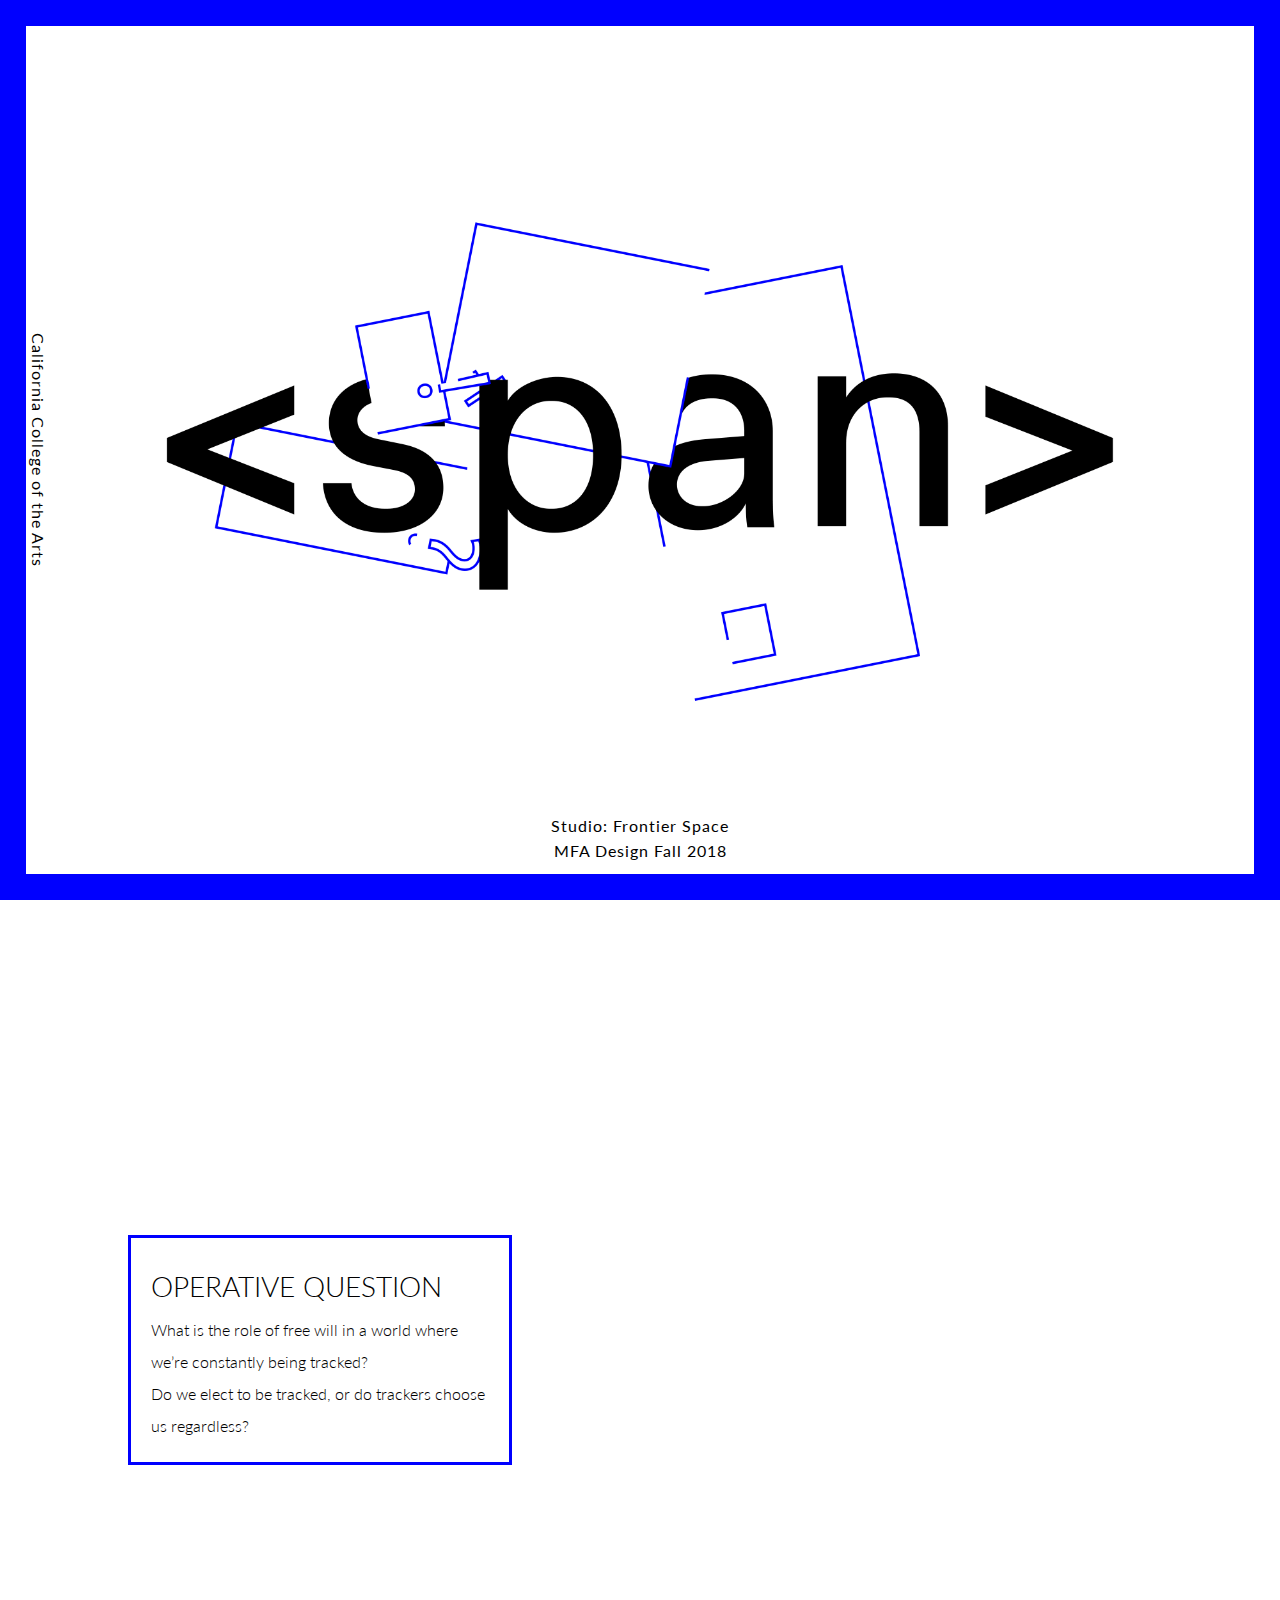
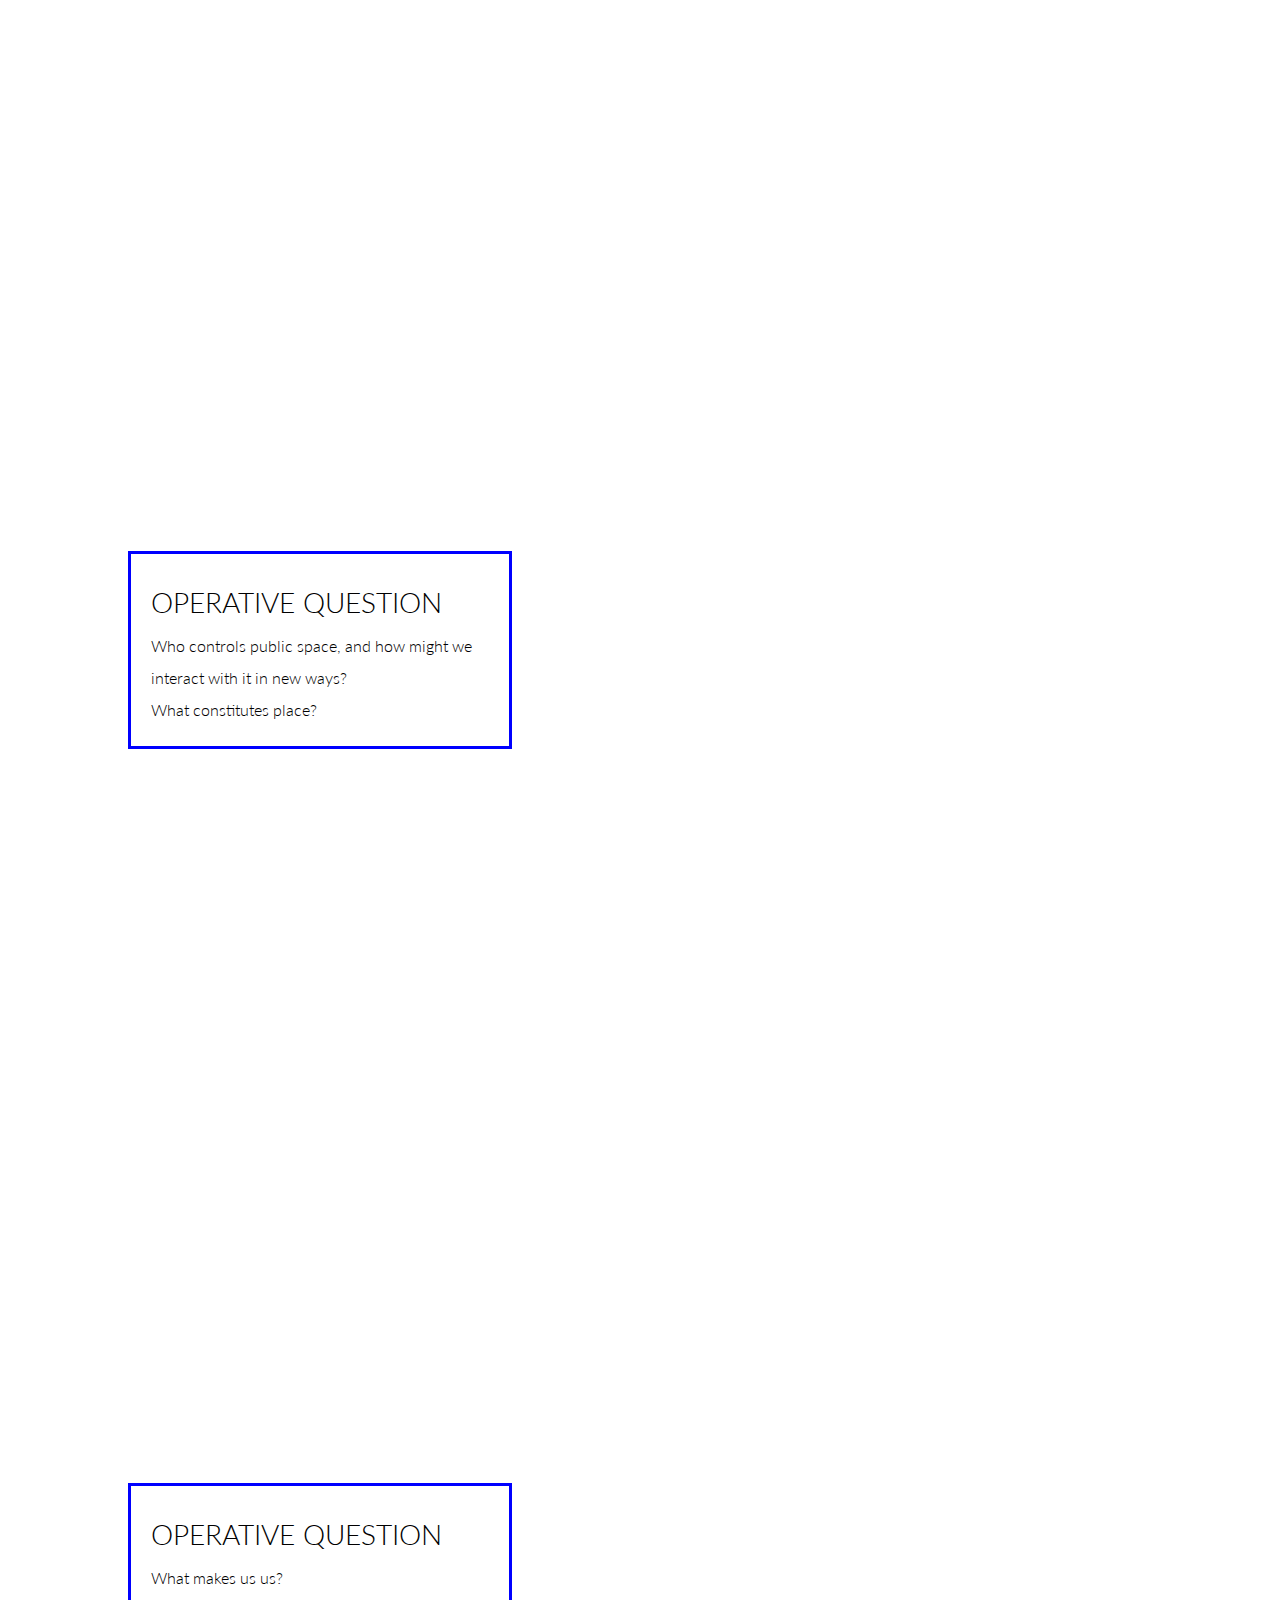
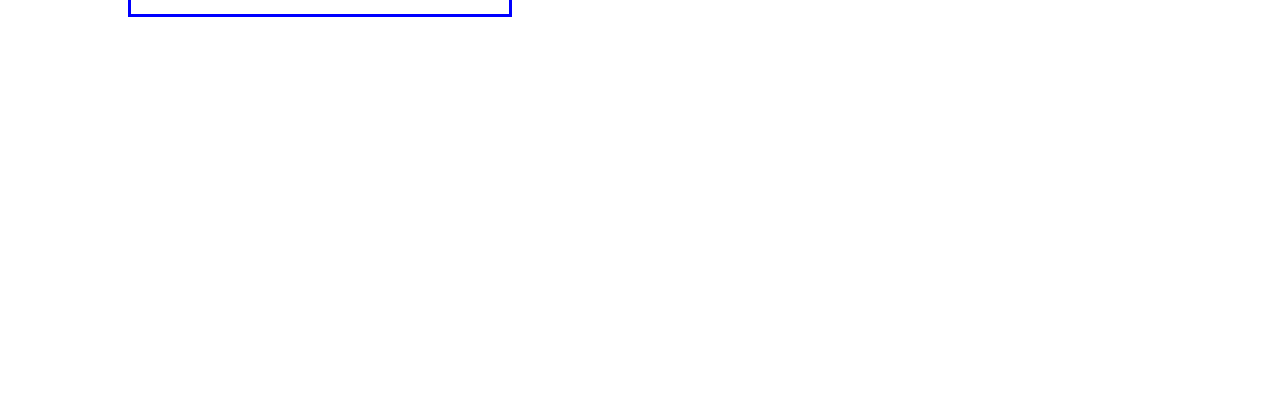
<file: index.html>
<!doctype html>
<html lang="en" class="no-js">
    <head>
        <meta charset="UTF-8">
        <meta name="viewport" content="width=device-width, initial-scale=1">

        <link href="https://fonts.googleapis.com/css?family=Lato|Roboto|Roboto+Mono" rel="stylesheet">

        <link rel="stylesheet" href="css/reset.css"> <!-- CSS reset -->
        <link rel="stylesheet" href="css/style.css"> <!-- Resource style -->

        <script src="js/modernizr.js"></script> <!-- Modernizr -->

        <title>&lt;Span&gt;</title>
    </head>

    <body>

        <header class="cd-header">
            <!-- <h1>&lt;Span&gt;</h1>-->
            <div class="info">
                <h3>Studio: Frontier Space<br>
                    MFA Design Fall 2018
                </h3>
            </div>
            <div class="cca">
                <h3>California College of the Arts
                </h3>
            </div>
        </header>

        <a href="../Surveillance/surveillance.html"><section class="cd-fixed-background img-1" data-type="slider-item">

            <div class="cd-content">
                <h2>Operative question</h2>
                <p> What is the role of free will in a world where we’re constantly being tracked? <br>Do we elect to be tracked, or do trackers choose us regardless?</p>
            </div>
            </section></a>

        <section class="cd-fixed-background img-2" data-type="slider-item">
            <div class="cd-content light-background">
                <h2>Operative question</h2>
                <p>Who controls public space, and how might we interact with it in new ways? <br>What constitutes place?</p>
            </div>
        </section>

        <section class="cd-fixed-background img-3" data-type="slider-item">
            <div class="cd-content">
                <h2>Operative question</h2>
                <p>What makes us us?</p>
            </div>
        </section>

        <!--
<nav>
<ul class="cd-vertical-nav">
<li><a href="#0" class="cd-prev inactive">Next</a></li>
<li><a href="#0" class="cd-next">Prev</a></li>
</ul>
</nav> 

-->
        <script src="js/jquery-2.1.1.js"></script>
        <script src="js/main.js"></script> <!-- Resource jQuery -->
    </body>
</html>
</file>
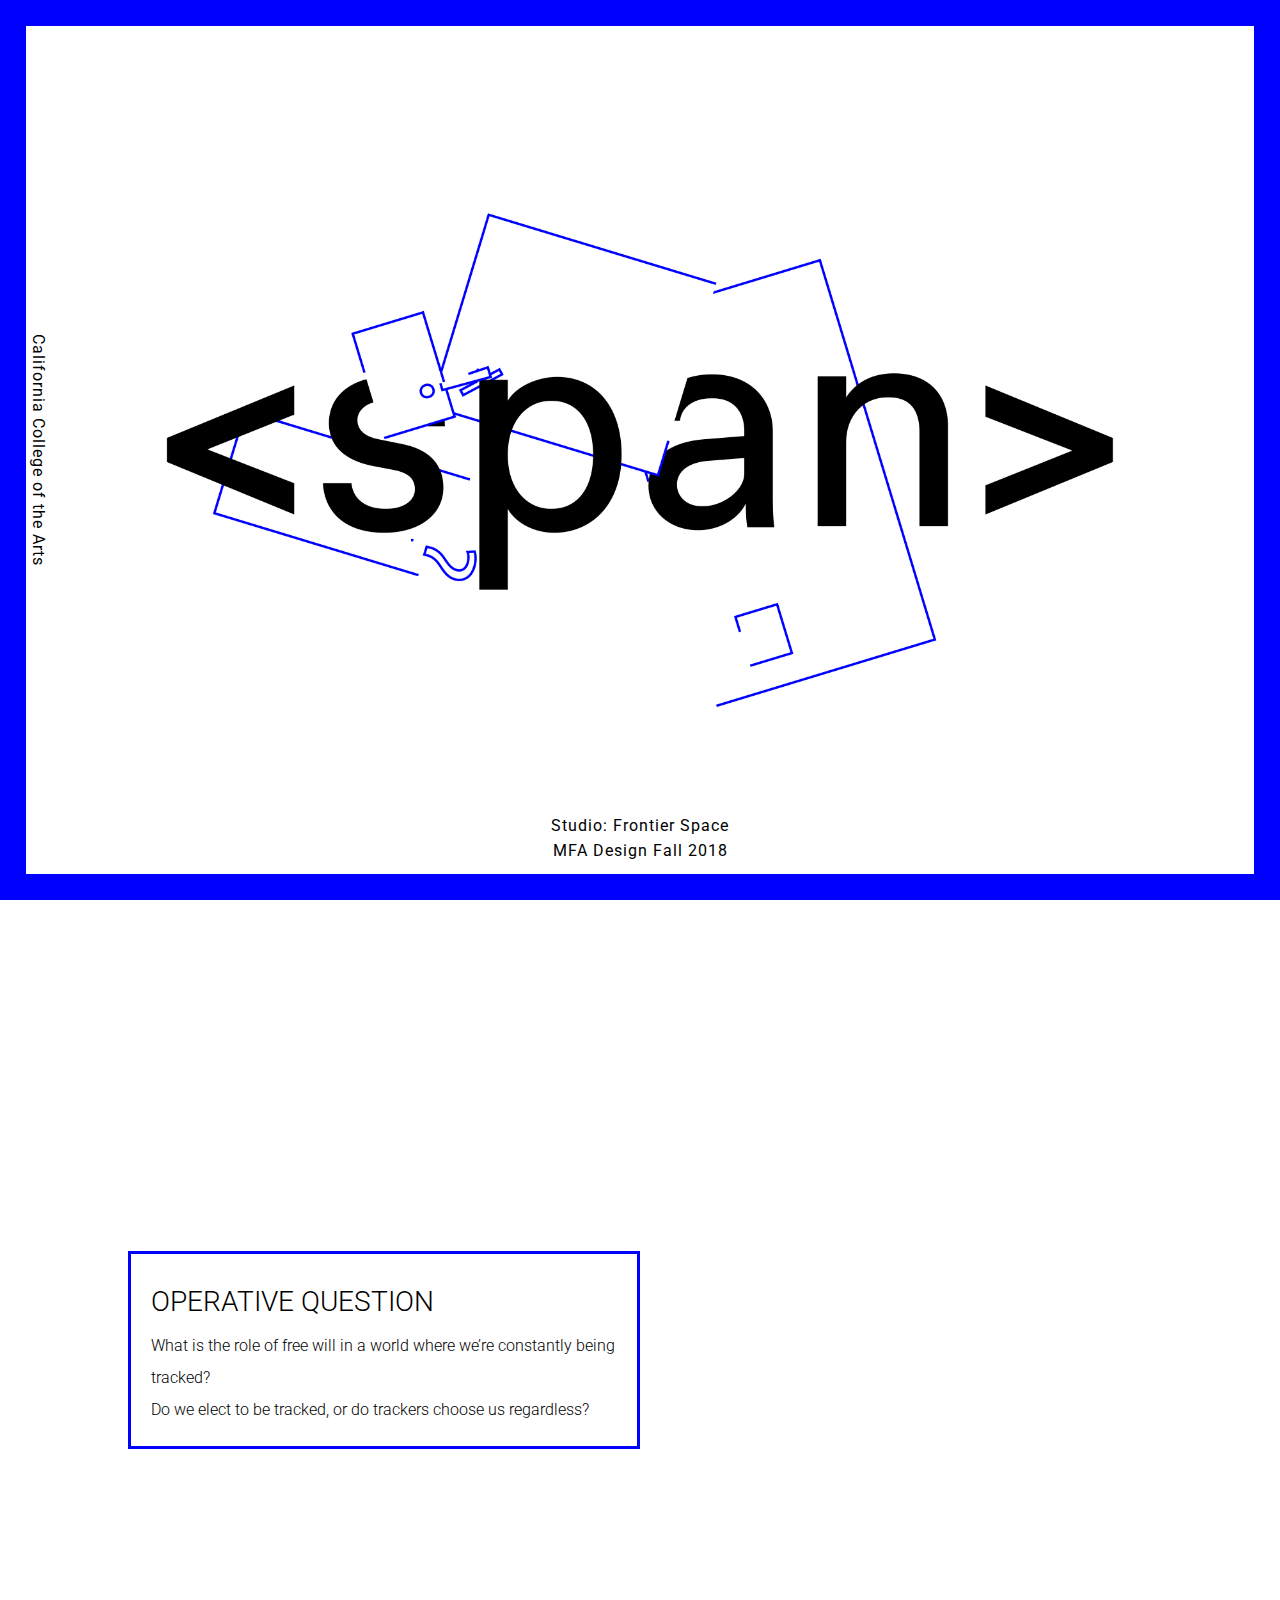
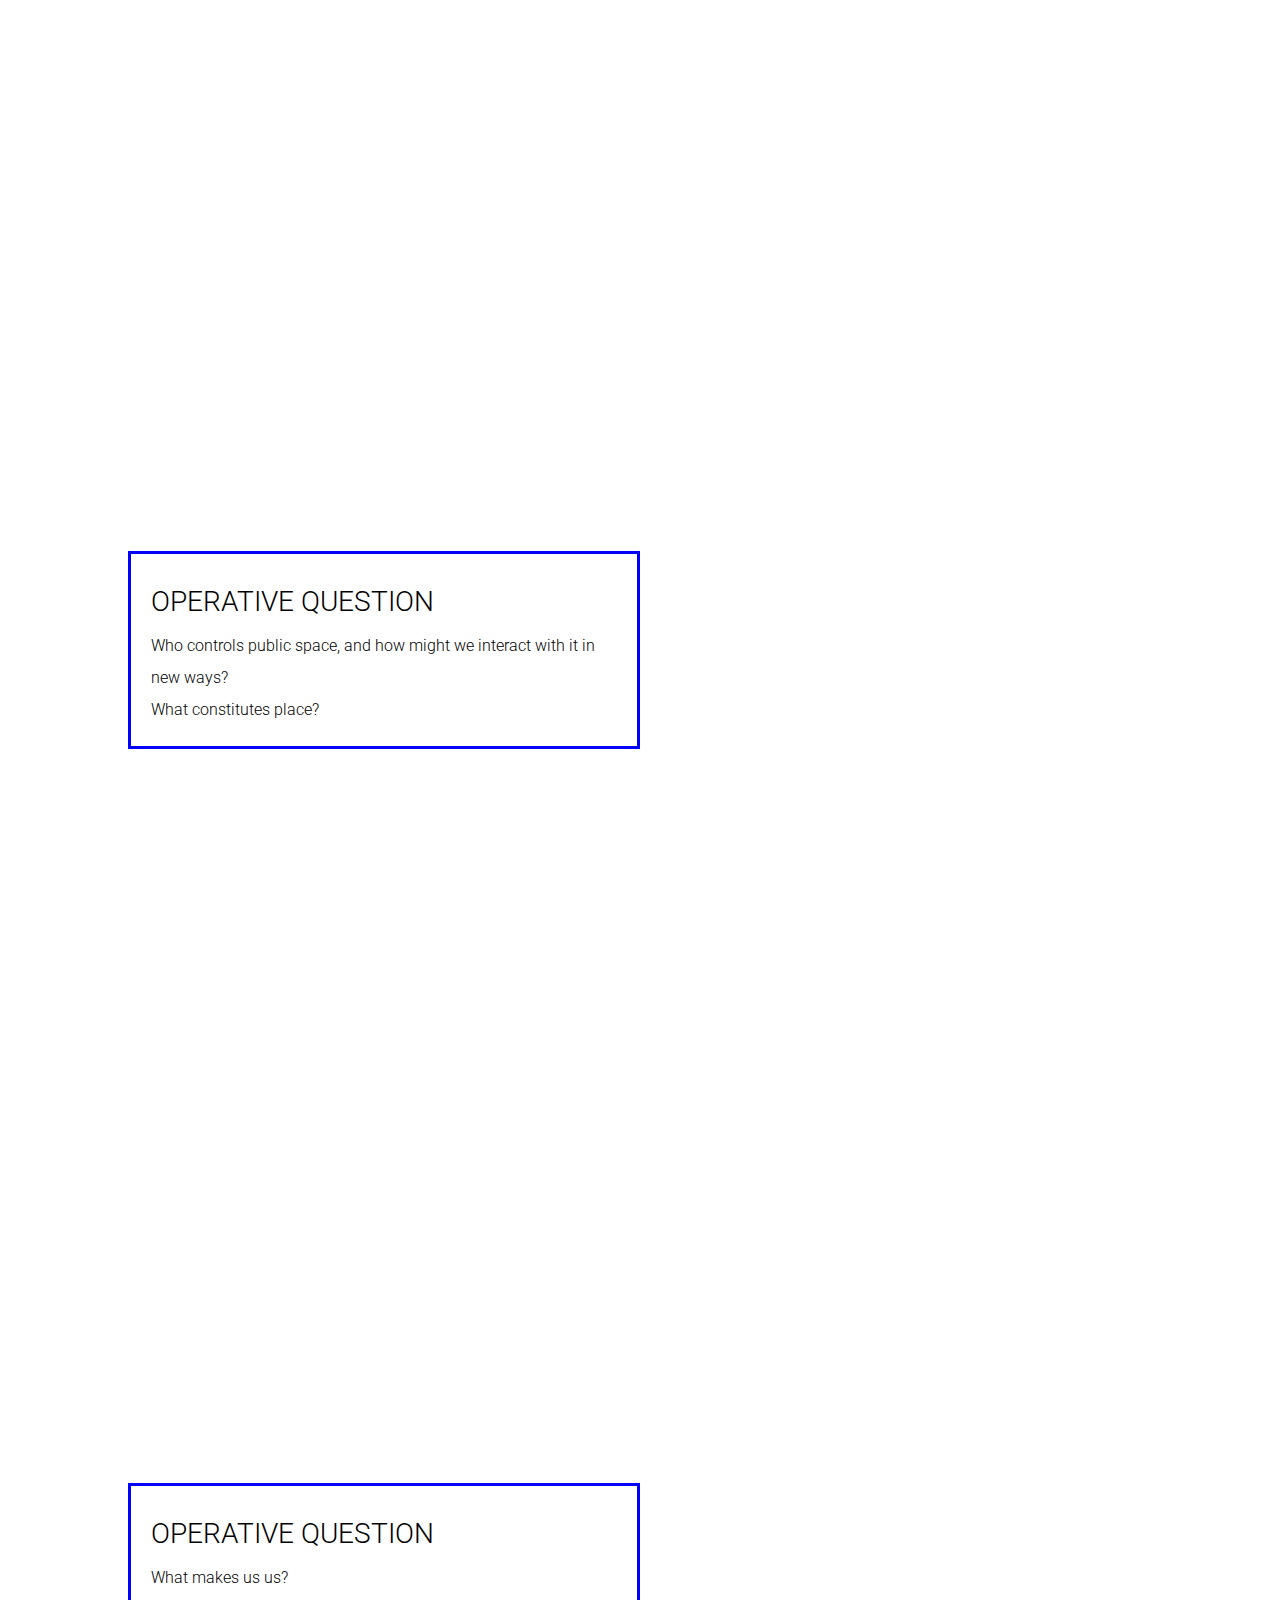
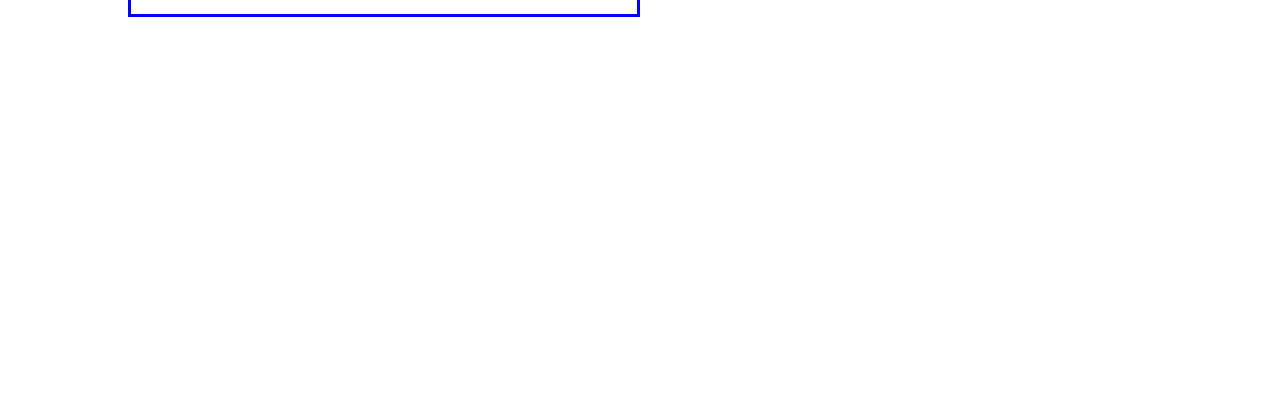
<file: Span/index.html>
<!doctype html>
<html lang="en" class="no-js">
    <head>
        <meta charset="UTF-8">
        <meta name="viewport" content="width=device-width, initial-scale=1">

        <link href="https://fonts.googleapis.com/css?family=Roboto" rel="stylesheet">

        <link rel="stylesheet" href="css/reset.css"> <!-- CSS reset -->
        <link rel="stylesheet" href="css/style.css"> <!-- Resource style -->

        <script src="js/modernizr.js"></script> <!-- Modernizr -->

        <title>&lt;Span&gt;</title>
    </head>

    <body>

        <header class="cd-header">
            <!-- <h1>&lt;Span&gt;</h1>-->
            <div class="info">
                <h3>Studio: Frontier Space<br>
                    MFA Design Fall 2018
                </h3>
            </div>
            <div class="cca">
                <h3>California College of the Arts
                </h3>
            </div>
        </header>

        <a href="../Surveillance/surveillance.html"><section class="cd-fixed-background img-1" data-type="slider-item">

            <div class="cd-content">
                <h2>Operative question</h2>
                <p> What is the role of free will in a world where we’re constantly being tracked? <br>Do we elect to be tracked, or do trackers choose us regardless?</p>
            </div>
            </section></a>

        <section class="cd-fixed-background img-2" data-type="slider-item">
            <div class="cd-content light-background">
                <h2>Operative question</h2>
                <p>Who controls public space, and how might we interact with it in new ways? <br>What constitutes place?</p>
            </div>
        </section>

        <section class="cd-fixed-background img-3" data-type="slider-item">
            <div class="cd-content">
                <h2>Operative question</h2>
                <p>What makes us us?</p>
            </div>
        </section>

        <!--
<nav>
<ul class="cd-vertical-nav">
<li><a href="#0" class="cd-prev inactive">Next</a></li>
<li><a href="#0" class="cd-next">Prev</a></li>
</ul>
</nav> 

-->
        <script src="js/jquery-2.1.1.js"></script>
        <script src="js/main.js"></script> <!-- Resource jQuery -->
    </body>
</html>
</file>
<file: css/style.css>
/* -------------------------------- 

Primary style

-------------------------------- */
*, *::after, *::before {
    -webkit-box-sizing: border-box;
    -moz-box-sizing: border-box;
    box-sizing: border-box;
}

html, body {
    height: 100%;
}

html {
    font-size: 62.5%;
}

body {
    font-size: 1.6rem;
    /*    font-family: 'Roboto', sans-serif;*/
    font-family: 'Lato', sans-serif;
    /*    font-family: 'Roboto Mono', monospace;*/
    background-color: #fff;
}

@media only screen and (min-width: 1048px) {
    body {
        /* hide horizontal scroll bar in IE */
        overflow-x: hidden;
    }
}

a {
    color: #93a748;
    text-decoration: none;
}

/* -------------------------------- 

Main Components 

-------------------------------- */
.cd-header {
    position: relative;
    height: 100vh;
    background-image: url("../img/frontier.gif");
    background-repeat: no-repeat;
    background-size: contain;
    background-position: center;
    border:26px solid rgb(0,0,255);
    /*    box-shadow: 0 4px 20px rgba(0, 0, 0, 0.3);*/
    z-index: 1;
}

.cd-header h1 {
    width: 90%;
    color: #000;
    text-align: center;
    font-size: 2.2rem;
    -webkit-font-smoothing: antialiased;
    -moz-osx-font-smoothing: grayscale;
    position: absolute;
    left: 50%;
    top: 50%;
    bottom: auto;
    right: auto;
    -webkit-transform: translateX(-50%) translateY(-50%);
    -moz-transform: translateX(-50%) translateY(-50%);
    -ms-transform: translateX(-50%) translateY(-50%);
    -o-transform: translateX(-50%) translateY(-50%);
    transform: translateX(-50%) translateY(-50%);
}

@media only screen and (min-width: 768px) {
    .cd-header h1 {
        font-size: 6.6rem;
        font-weight: 600;
    }
}

.cd-header .info h3 {  
    left: 50%;
    color: #000;
    line-height: 1.6;
    text-align: center;
    font-size: 1.6rem;
    letter-spacing: 1px;
    -webkit-font-smoothing: antialiased;
    -moz-osx-font-smoothing: grayscale;
    position: absolute;
    padding: 0;
    bottom: 1rem;
    -webkit-transform: translateX(-50%) ;
    -moz-transform: translateX(-50%) ;
    -ms-transform: translateX(-50%) ;
    -o-transform: translateX(-50%) ;
    transform: translateX(-50%) ;
}

.cd-header .cca h3 {  
    writing-mode: tb-rl; 
    transform: rotate(180deg);
    top: 50%;
    color: #000;
    line-height: 1.5;
    text-align: center;
    font-size: 1.6rem;
    letter-spacing: 1px;
    -webkit-font-smoothing: antialiased;
    -moz-osx-font-smoothing: grayscale;
    position: absolute;
    padding: 0;
    bottom: 0;
    -webkit-transform: translateY(-50%) ;
    -moz-transform: translateY(-50%) ;
    -ms-transform: translateY(-50%) ;
    -o-transform: translateY(-50%) ;
    transform: translateY(-50%) ;
}

.cd-fixed-background {
    position: relative;
    padding: 3em 5% 0;
    background-repeat: no-repeat;
    background-size: contain;
    background-position: center center;
}
.cd-fixed-background h2, .cd-fixed-background p {
    color: #000;
    -webkit-font-smoothing: antialiased;
    -moz-osx-font-smoothing: grayscale;
}
.cd-fixed-background h2 {
    text-transform: uppercase;
    font-size: 2.8rem;
    line-height: 2;
}
.cd-fixed-background p {
    font-weight: 300;
    line-height: 2;
}
.cd-fixed-background .light-background h2, .cd-fixed-background .light-background p {
    color: #000;
}
.cd-fixed-background .cd-content::after {
    /* phone image on small devices */
    content: '';
    display: block;
    width: 100%;
    padding: 60% 0;
    margin: 2em auto 0;
}

@media only screen and (min-width: 768px) {
    .cd-fixed-background {
        height: 100%;
        padding: 0;
    }
    .cd-fixed-background h2 {
        text-transform: uppercase;
        font-size: 2.8rem;
        font-weight: 300;
    }
    .cd-fixed-background p {
        font-size: 1.6rem;
        font-weight: 300;
        line-height: 2;
    }
    .cd-fixed-background .cd-content {
        background-color: #fff;
        width: 30%;
        position: absolute;
        left: 5%;
        top: 50%;
        bottom: auto;
        border:3px solid rgb(0,0,255);
        padding: 20px;
        -webkit-transform: translateY(-50%);
        -moz-transform: translateY(-50%);
        -ms-transform: translateY(-50%);
        -o-transform: translateY(-50%);
        transform: translateY(-50%);
    }
    .cd-fixed-background .cd-content::after {
        display: none !important;
    }
    .cd-fixed-background.img-1 {
        background-image: url("../img/surveillance.jpg");
    }
    .cd-fixed-background.img-2 {
        background-image: url("../img/territory.jpg");
    }
    .cd-fixed-background.img-3 {
        background-image: url("../img/identity.jpg");
    }
}
@media only screen and (min-width: 1048px) {
    .cd-fixed-background {
        background-attachment: fixed;
    }
    .cd-fixed-background .cd-content {
        width: 30%;
        left: 10%;
    }
}

/*
.cd-vertical-nav {
position: fixed;
z-index: 2;
right: 3%;
top: 50%;
bottom: auto;
-webkit-transform: translateY(-50%);
-moz-transform: translateY(-50%);
-ms-transform: translateY(-50%);
-o-transform: translateY(-50%);
transform: translateY(-50%);
display: none;
}
.cd-vertical-nav a {
display: block;
height: 40px;
width: 40px;
image replace 
overflow: hidden;
text-indent: 100%;
white-space: nowrap;
background: transparent url(../img/cd-icon-arrow.svg) no-repeat center center;
-webkit-transition: opacity 0.2s 0s, visibility 0.2s 0s;
-moz-transition: opacity 0.2s 0s, visibility 0.2s 0s;
transition: opacity 0.2s 0s, visibility 0.2s 0s;
}
.cd-vertical-nav a.cd-prev {
-webkit-transform: rotate(180deg);
-moz-transform: rotate(180deg);
-ms-transform: rotate(180deg);
-o-transform: rotate(180deg);
transform: rotate(180deg);
margin-bottom: 10px;
}
.cd-vertical-nav a.inactive {
visibility: hidden;
opacity: 0;
-webkit-transition: opacity 0.2s 0s, visibility 0s 0.2s;
-moz-transition: opacity 0.2s 0s, visibility 0s 0.2s;
transition: opacity 0.2s 0s, visibility 0s 0.2s;
}
@media only screen and (min-width: 1200px) {
.cd-vertical-nav {
display: block;
}
}

.no-js .cd-vertical-nav {
display: none;
}
*/
</file>
<file: Span/css/style.css>
/* -------------------------------- 

Primary style

-------------------------------- */
*, *::after, *::before {
    -webkit-box-sizing: border-box;
    -moz-box-sizing: border-box;
    box-sizing: border-box;
}

html, body {
    height: 100%;
}

html {
    font-size: 62.5%;
}

body {
    font-size: 1.6rem;
    font-family: 'Roboto', sans-serif;
    background-color: #fff;
}

@media only screen and (min-width: 1048px) {
    body {
        /* hide horizontal scroll bar in IE */
        overflow-x: hidden;
    }
}

a {
    color: #93a748;
    text-decoration: none;
}

/* -------------------------------- 

Main Components 

-------------------------------- */
.cd-header {
    position: relative;
    height: 100vh;
    background-image: url("../img/frontier.gif");
    background-repeat: no-repeat;
    background-size: contain;
    background-position: center;
    border:26px solid rgb(0,0,255);
    /*    box-shadow: 0 4px 20px rgba(0, 0, 0, 0.3);*/
    z-index: 1;
}

.cd-header h1 {
    width: 90%;
    color: #000;
    text-align: center;
    font-size: 2.2rem;
    -webkit-font-smoothing: antialiased;
    -moz-osx-font-smoothing: grayscale;
    position: absolute;
    left: 50%;
    top: 50%;
    bottom: auto;
    right: auto;
    -webkit-transform: translateX(-50%) translateY(-50%);
    -moz-transform: translateX(-50%) translateY(-50%);
    -ms-transform: translateX(-50%) translateY(-50%);
    -o-transform: translateX(-50%) translateY(-50%);
    transform: translateX(-50%) translateY(-50%);
}

@media only screen and (min-width: 768px) {
    .cd-header h1 {
        font-size: 6.6rem;
        font-weight: 600;
    }
}

.cd-header .info h3 {  
    left: 50%;
    color: #000;
    line-height: 1.6;
    text-align: center;
    font-size: 1.6rem;
    letter-spacing: 1px;
    -webkit-font-smoothing: antialiased;
    -moz-osx-font-smoothing: grayscale;
    position: absolute;
    padding: 0;
    bottom: 1rem;
    -webkit-transform: translateX(-50%) ;
    -moz-transform: translateX(-50%) ;
    -ms-transform: translateX(-50%) ;
    -o-transform: translateX(-50%) ;
    transform: translateX(-50%) ;
}

.cd-header .cca h3 {  
    writing-mode: tb-rl; 
    transform: rotate(180deg);
    top: 50%;
    color: #000;
    line-height: 1.5;
    text-align: center;
    font-size: 1.6rem;
    letter-spacing: 1px;
    -webkit-font-smoothing: antialiased;
    -moz-osx-font-smoothing: grayscale;
    position: absolute;
    padding: 0;
    bottom: 0;
    -webkit-transform: translateY(-50%) ;
    -moz-transform: translateY(-50%) ;
    -ms-transform: translateY(-50%) ;
    -o-transform: translateY(-50%) ;
    transform: translateY(-50%) ;
}

.cd-fixed-background {
    position: relative;
    padding: 3em 5% 0;
    background-repeat: no-repeat;
    background-size: contain;
    background-position: center center;
}
.cd-fixed-background h2, .cd-fixed-background p {
    color: #000;
    -webkit-font-smoothing: antialiased;
    -moz-osx-font-smoothing: grayscale;
}
.cd-fixed-background h2 {
    text-transform: uppercase;
    font-size: 2.8rem;
    line-height: 2;
}
.cd-fixed-background p {
    font-weight: 300;
    line-height: 2;
}
.cd-fixed-background .light-background h2, .cd-fixed-background .light-background p {
    color: #000;
}
.cd-fixed-background .cd-content::after {
    /* phone image on small devices */
    content: '';
    display: block;
    width: 100%;
    padding: 60% 0;
    margin: 2em auto 0;
}

@media only screen and (min-width: 768px) {
    .cd-fixed-background {
        height: 100%;
        padding: 0;
    }
    .cd-fixed-background h2 {
        text-transform: uppercase;
        font-size: 2.8rem;
        font-weight: 300;
    }
    .cd-fixed-background p {
        font-size: 1.6rem;
        font-weight: 300;
        line-height: 2;
    }
    .cd-fixed-background .cd-content {
        background-color: #fff;
        width: 50%;
        position: absolute;
        left: 5%;
        top: 50%;
        bottom: auto;
        border:3px solid rgb(0,0,255);
        padding: 20px;
        -webkit-transform: translateY(-50%);
        -moz-transform: translateY(-50%);
        -ms-transform: translateY(-50%);
        -o-transform: translateY(-50%);
        transform: translateY(-50%);
    }
    .cd-fixed-background .cd-content::after {
        display: none !important;
    }
    .cd-fixed-background.img-1 {
        background-image: url("../img/surveillance.jpg");
    }
    .cd-fixed-background.img-2 {
        background-image: url("../img/territory.jpg");
    }
    .cd-fixed-background.img-3 {
        background-image: url("../img/identity.jpg");
    }
}
@media only screen and (min-width: 1048px) {
    .cd-fixed-background {
        background-attachment: fixed;
    }
    .cd-fixed-background .cd-content {
        width: 40%;
        left: 10%;
    }
}

/*
.cd-vertical-nav {
position: fixed;
z-index: 2;
right: 3%;
top: 50%;
bottom: auto;
-webkit-transform: translateY(-50%);
-moz-transform: translateY(-50%);
-ms-transform: translateY(-50%);
-o-transform: translateY(-50%);
transform: translateY(-50%);
display: none;
}
.cd-vertical-nav a {
display: block;
height: 40px;
width: 40px;
image replace 
overflow: hidden;
text-indent: 100%;
white-space: nowrap;
background: transparent url(../img/cd-icon-arrow.svg) no-repeat center center;
-webkit-transition: opacity 0.2s 0s, visibility 0.2s 0s;
-moz-transition: opacity 0.2s 0s, visibility 0.2s 0s;
transition: opacity 0.2s 0s, visibility 0.2s 0s;
}
.cd-vertical-nav a.cd-prev {
-webkit-transform: rotate(180deg);
-moz-transform: rotate(180deg);
-ms-transform: rotate(180deg);
-o-transform: rotate(180deg);
transform: rotate(180deg);
margin-bottom: 10px;
}
.cd-vertical-nav a.inactive {
visibility: hidden;
opacity: 0;
-webkit-transition: opacity 0.2s 0s, visibility 0s 0.2s;
-moz-transition: opacity 0.2s 0s, visibility 0s 0.2s;
transition: opacity 0.2s 0s, visibility 0s 0.2s;
}
@media only screen and (min-width: 1200px) {
.cd-vertical-nav {
display: block;
}
}

.no-js .cd-vertical-nav {
display: none;
}
*/
</file>
